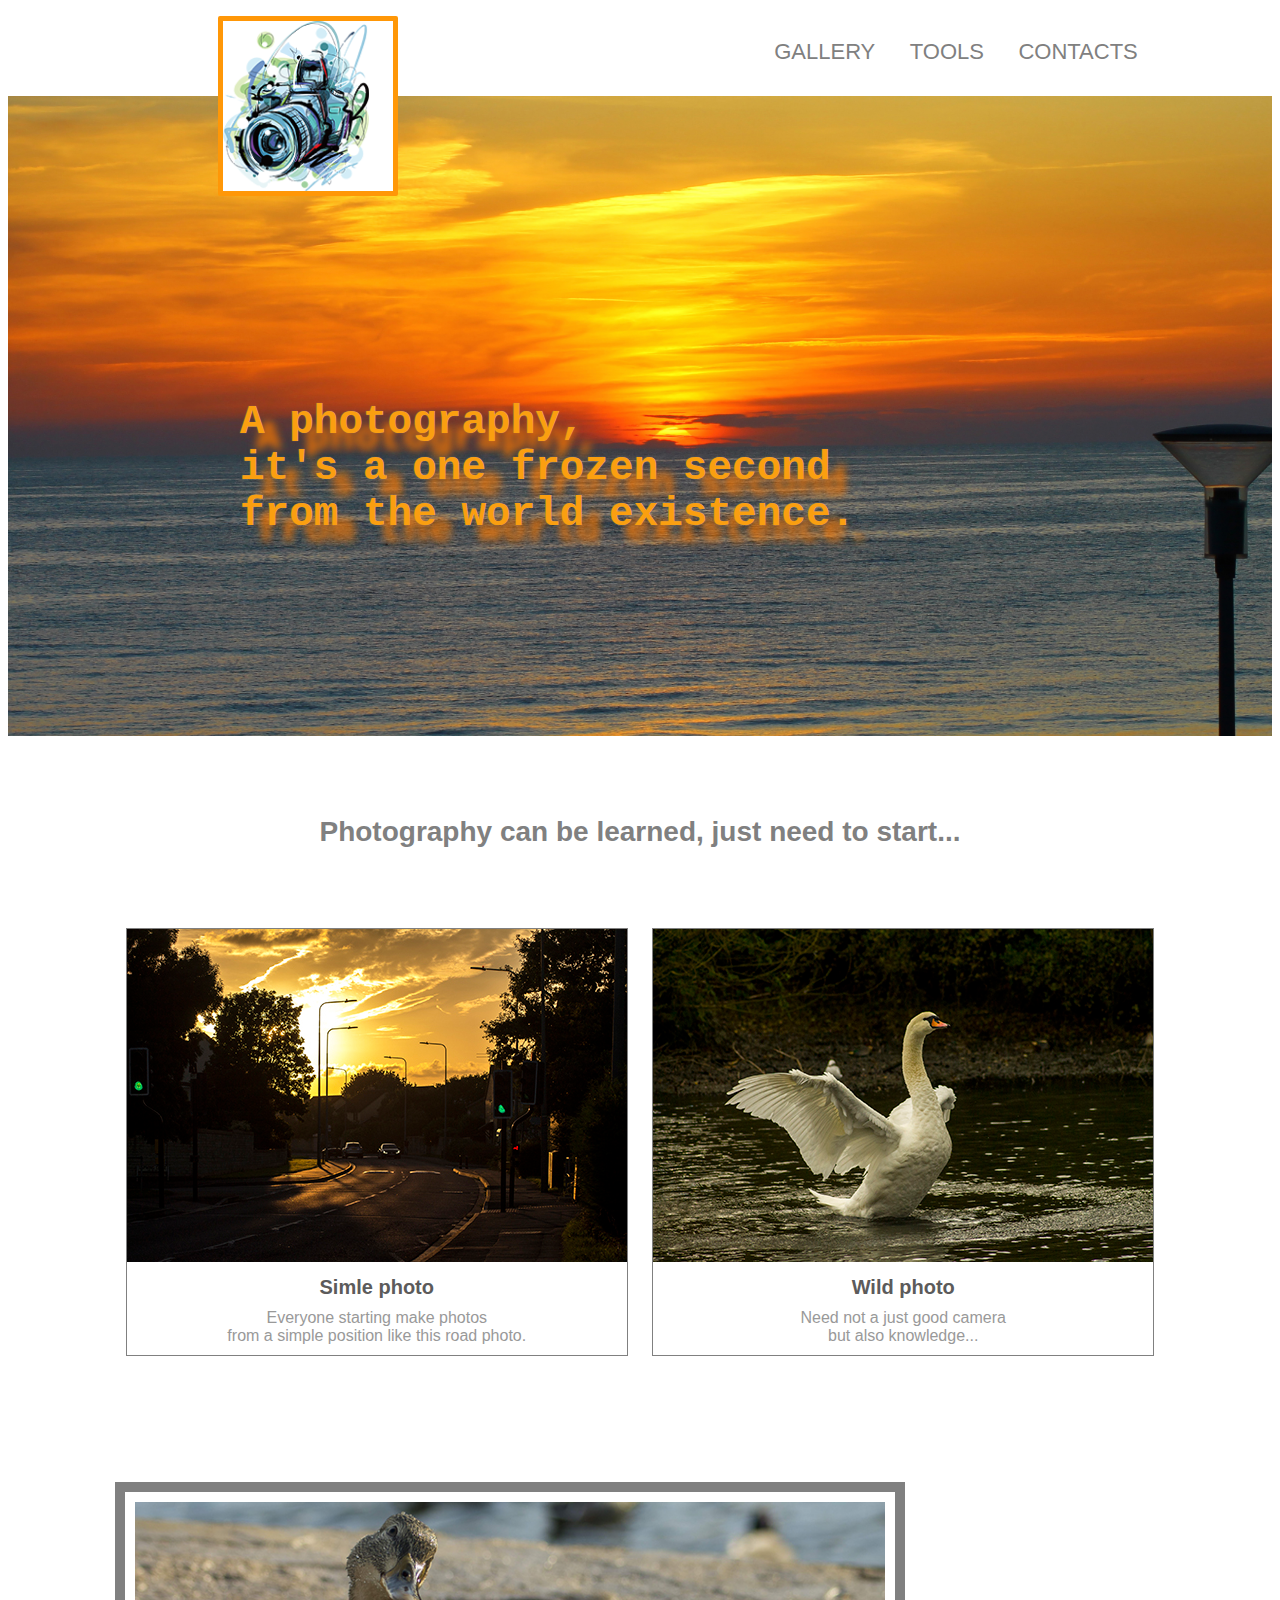
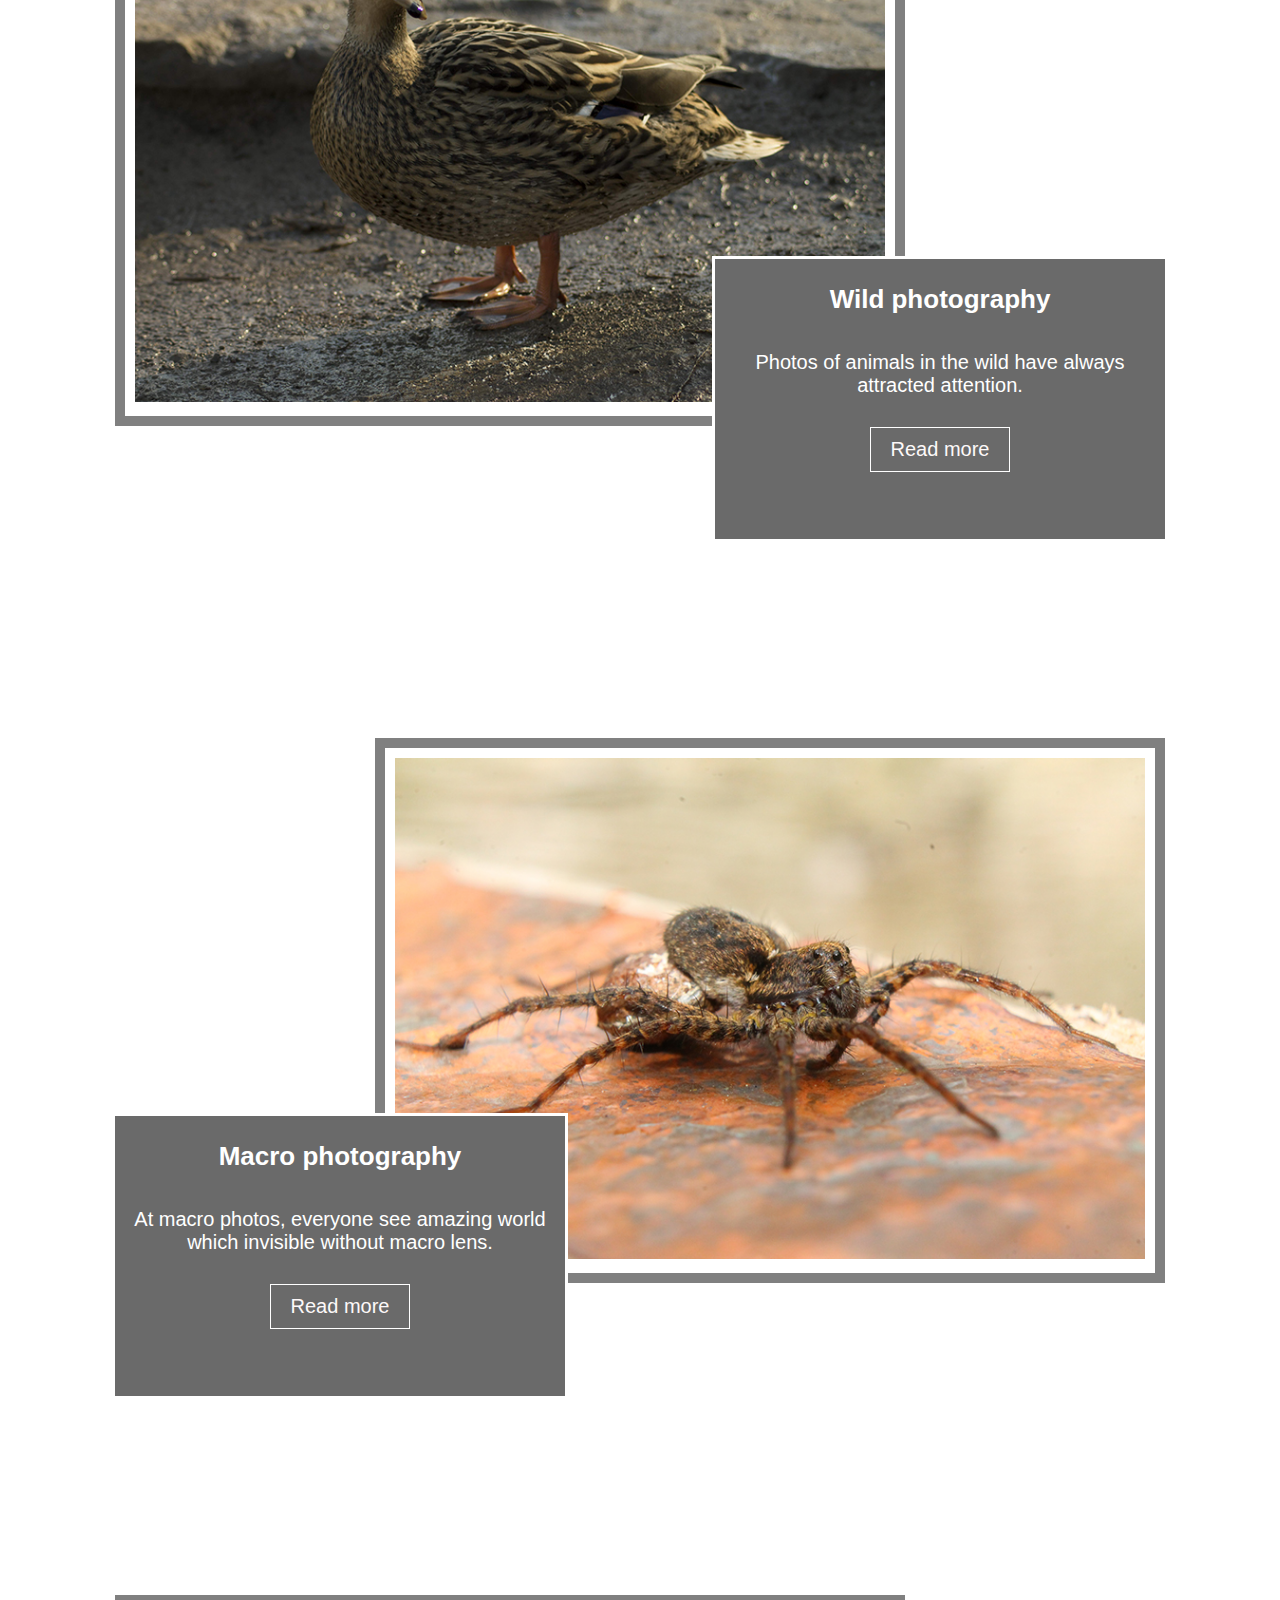
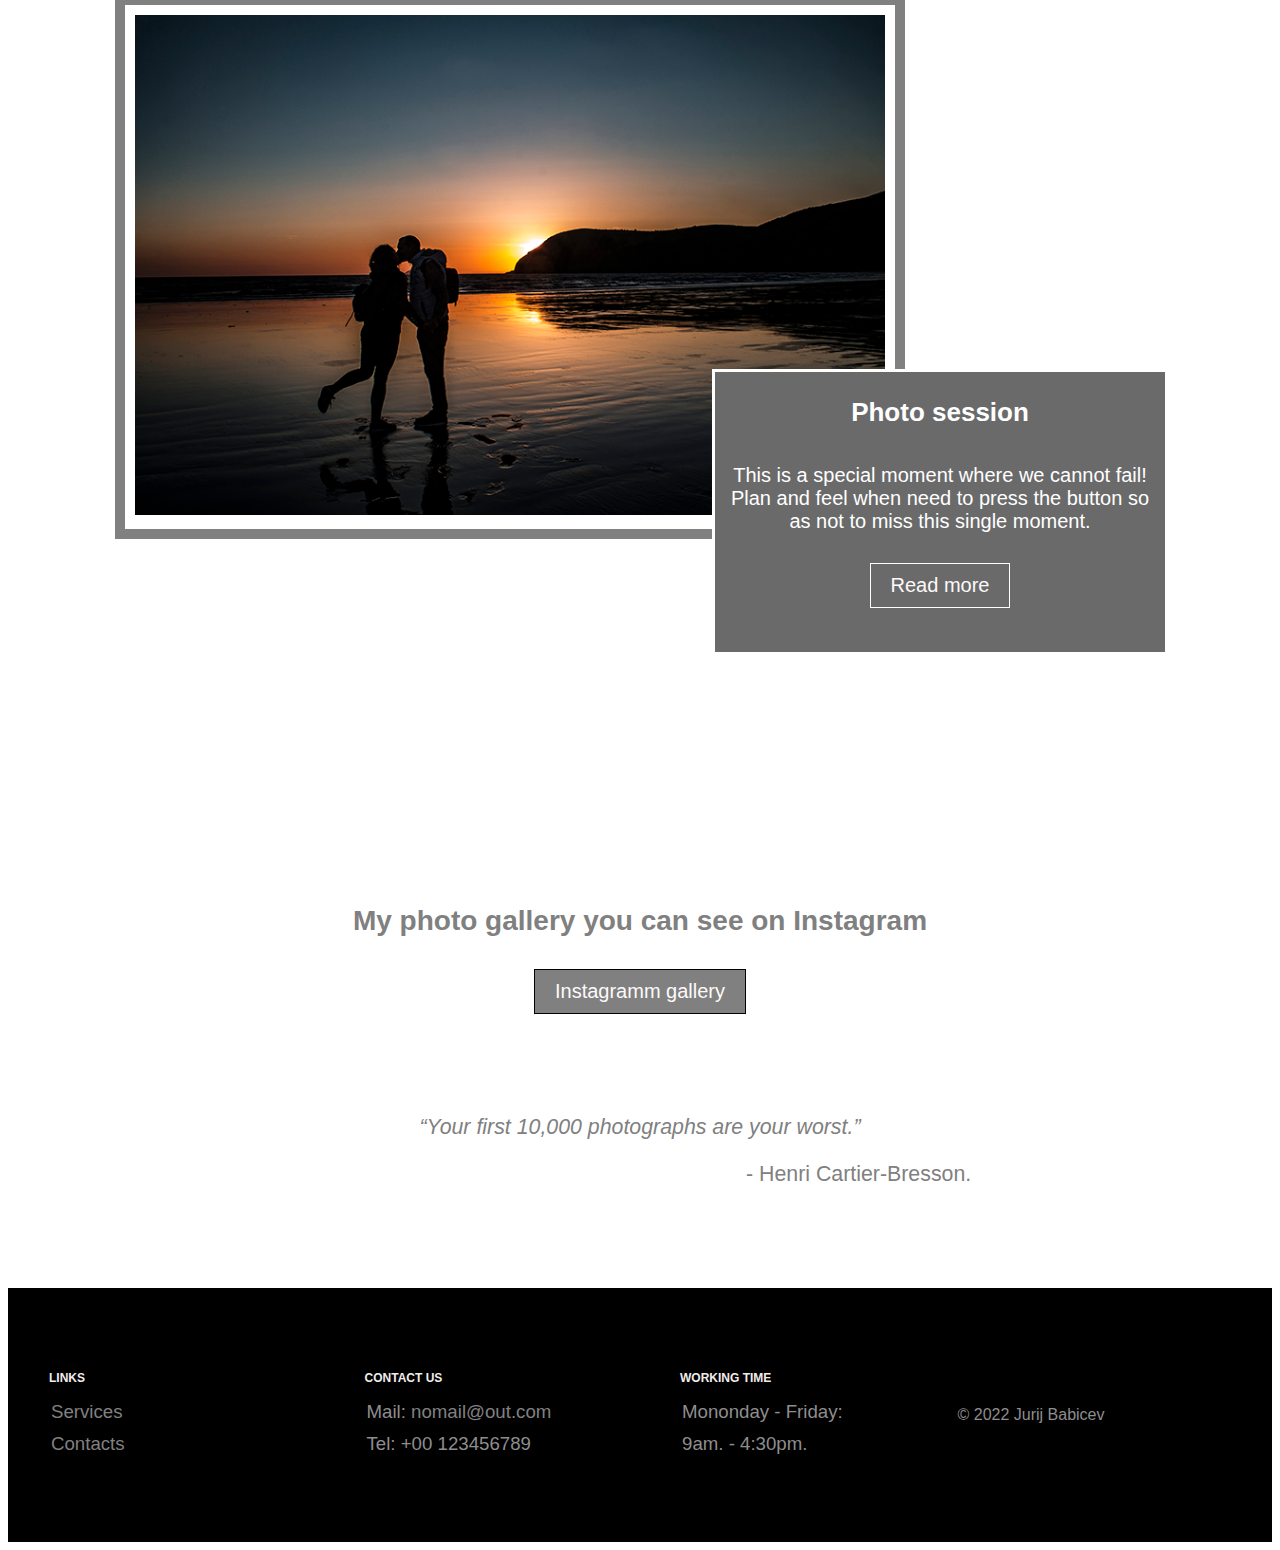
<file: index.html>
<!DOCTYPE html>
<html>
    <head>
        <title>CSS101</title>
        <link rel="icon" type="image/png" href="images/favicon.png"/>
        <link rel="stylesheet" href="css/style.css">

    </head>

    <body>
        <!--Header element------------------------------------------------------>
        <header>
        <div>
            <samp class="logo_box"></samp>
                <div class="navigation">
                <ul>
                    <li> <a class="nav_link" href="https://www.instagram.com/jurijbabicev/">GALLERY</a> </li>
                    <li> <a class="nav_link" href="#tools">TOOLS</a> </li>
                    <li> <a class="nav_link" href="#contacts">CONTACTS</a> </li>
                </ul>
            </div>
        </div>

        <div class="back_image">
            <div class="center_background_text">
            A photography,<br />
            it's a one frozen second<br />
            from the world existence.
            </div>
        </div>
    </header>
        <!--End----------------------------------------------------------------->

        <!--MAIN element-------------------------------------------------------->
        <main>
            <div class="center_text">
                Photography can be learned, just need to start...
            </div>

            <figure class="photo_box">
                <img src="images/IMG_1284_1.jpg" alt="Street photo" width="500">
                    <figcaption>
                        <div id="bold_frame_text">
                            Simle photo
                        </div>
                        <div id="frame_center_text">
                            Everyone starting make photos<br />
                            from a simple position like this road photo.
                        </div>
                    </figcaption>
            </figure>

            <figure class="photo_box">
                <img src="images/IMG_1589.jpg" alt="Swan love dance" width="500">
                    <figcaption>
                        <div id="bold_frame_text">
                            Wild photo
                        </div>
                        <div id="frame_center_text">
                            Need not a just good camera <br />
                            but also knowledge...
                        </div>
                    </figcaption>
            </figure>

            <figure>
                <div class="image_left">
                    <img src="images/IMG_1819.JPG" alt="Wild, wondered duck" width="750px">
                </div>
                <div id="left_gray_box">
                    <p class="gray_box_bold_text">
                        Wild photography
                    </p>
                    <p class="gray_box_text">
                        Photos of animals in the wild have always attracted attention.
                    </p>
                    <div>
                        <a class="more" href="#more">Read more</a>
                    </div>

                </div>
            </figure>
            
            
            <figure>
                <div class="image_right">
                    <img src="images/IMG_3190.JPG" alt="Makro photo- spider" width="750px">
                </div>
                <div id="right_gray_box">
                    <p class="gray_box_bold_text">
                        Macro photography
                    </p>
                    <p class="gray_box_text">
                        At macro photos, everyone see amazing world which invisible without macro lens.
                    </p>
                    <div>
                        <a class="more" href="#more">Read more</a>
                    </div>
                </div>
            </figure>

            <figure>
                <div class="image_left">
                    <img src="images/jjsunset.jpg" alt="Couple on a bich" width="750px">
                </div>
                <div id="left_gray_box2">
                    <p class="gray_box_bold_text">
                        Photo session
                    </p>
                    <p class="gray_box_text">
                        This is a special moment where we cannot fail! Plan and feel when need to press the button so as not to miss this single moment.
                    </p>
                    <div>
                        <a class="more" href="#more">Read more</a>
                    </div>
                </div>
            </figure>

            <div class="center_text">
                My photo gallery you can see on Instagram
            </div>

            <div>
                <a class="insta_button" href="https://www.instagram.com/jurijbabicev/">Instagramm gallery</a>
            </div>

            <div class="text_box">
                <p>
                <cite>
                “Your first 10,000 photographs are your worst.” 
                </cite>
                </p>
                <p style="text-align:right;
                        margin-right:20%;">
                - Henri Cartier-Bresson.
                </p>
            </div>
        </main>

        <footer>
            <table>
                <tr>
                    <td>
                        <p class="Legend_name">
                            LINKS
                        </p>
                        <ul>
                            <li> <a class="nav_link" href="#nolink">Services</a> </li>
                            <li> <a class="nav_link" href="#nolink">Contacts</a> </li>
                        </ul>
                    </td>

                    <td>
                        <p class="Legend_name">
                            CONTACT US
                        </p>
                        <ul>
                            <li>Mail: <a class="nav_link" href="#nolink">nomail@out.com</a></li>
                            <li>Tel: +00 123456789</li>
                        </ul>
                    </td>

                    <td>
                        <p class="Legend_name">
                            WORKING TIME
                        </p>
                        <ul>
                            <li>Mononday - Friday:</li>
                            <li>9am. - 4:30pm.</li>
                        </ul>
                    </td>

                    <td>
                        &#169; 2022 Jurij Babicev
                    </td>
                </tr>
            </table>
        </footer>

    </body>
</html>
</file>
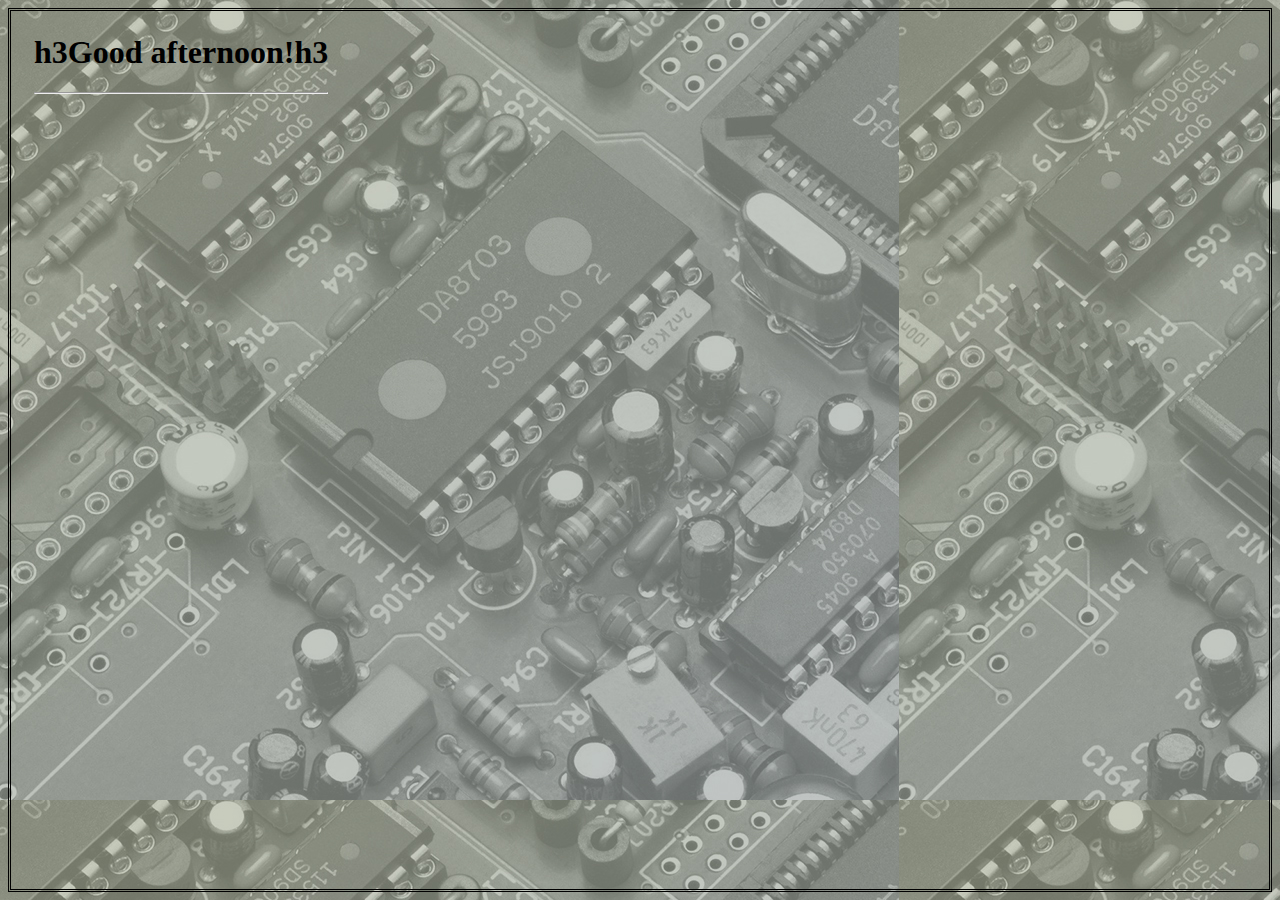
<file: html/body_welcome.html>
<DOCTYPE html>
	<html>
		<head>
			<style>
				body {
					padding: 20px;
					border-style: double;
					border-color: black;
					background-image: url('../images/body.jpg');
					}
			</style>
		</head>
			<body>
				<table>
					<tr>
						<td colspan="2">
							<h1>
								<script src="../js/hello.js"></script>
							</h1>
							<hr />
							<br />
						</td>
					</tr>	
				</table>
			</body>
	</html>
</file>
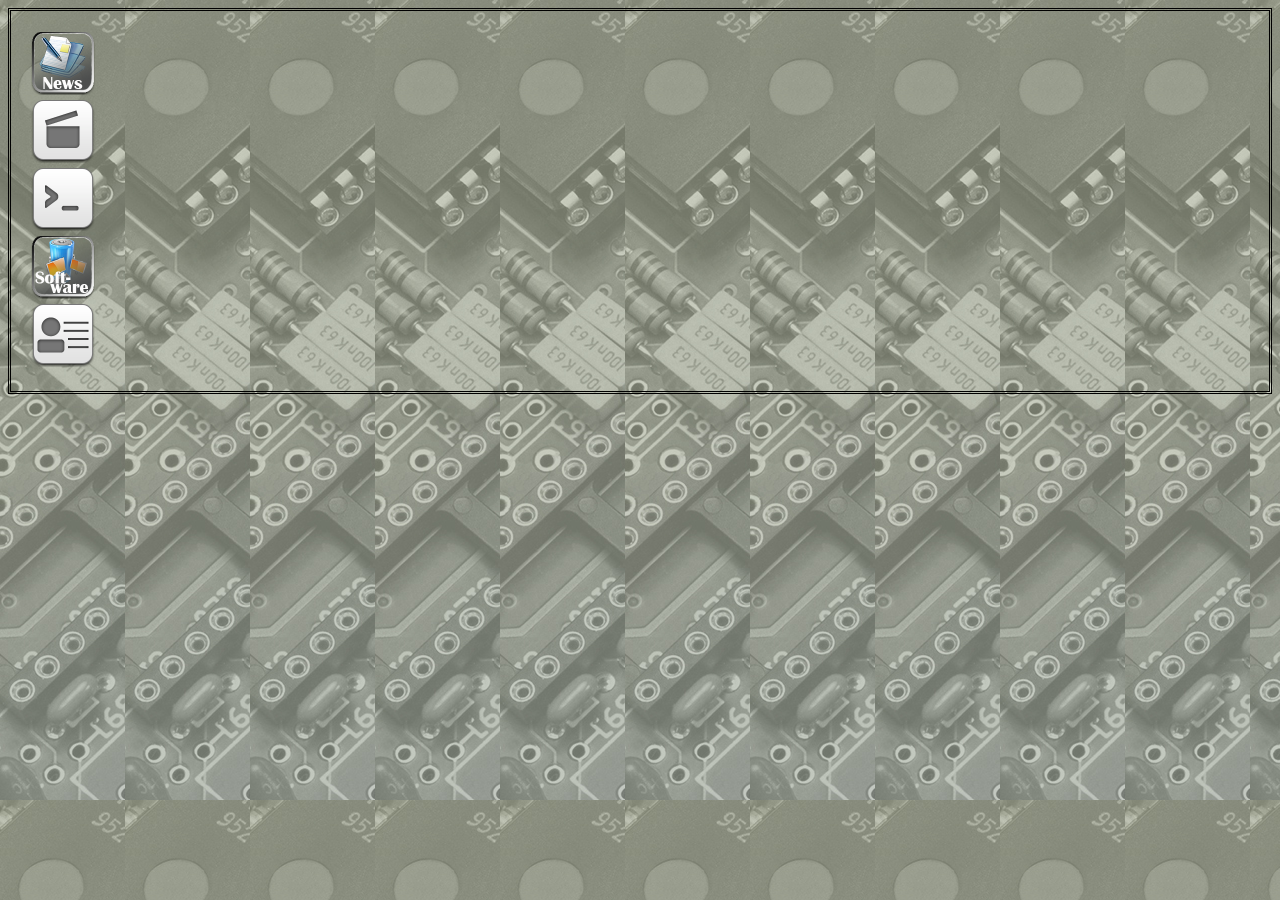
<file: html/controll.html>
<!DOCTYPE html>
	<html>
		<head>
			<style>
				body {
					padding: 20px;
					border-style: double;
					border-color: black;
					background-image: url('../images/controll.jpg');
					}
			</style>
		</head>
	<body>
	
		<!--Content control shotcuts-->
	<div>
		<img src="../images/ico/news.png" width="64px" /> <br />
		<img src="../images/ico/video.png" width="64px" /> <br />
		<img src="../images/ico/code.png" width="64px" /> <br />
		<img src="../images/ico/hardware.png" width="64px" /> <br />
		<img src="../images/ico/contact.png" width="64px" /> <br />
	</div>
		<!---------------------------->
		
	</body>
	</html>
</file>
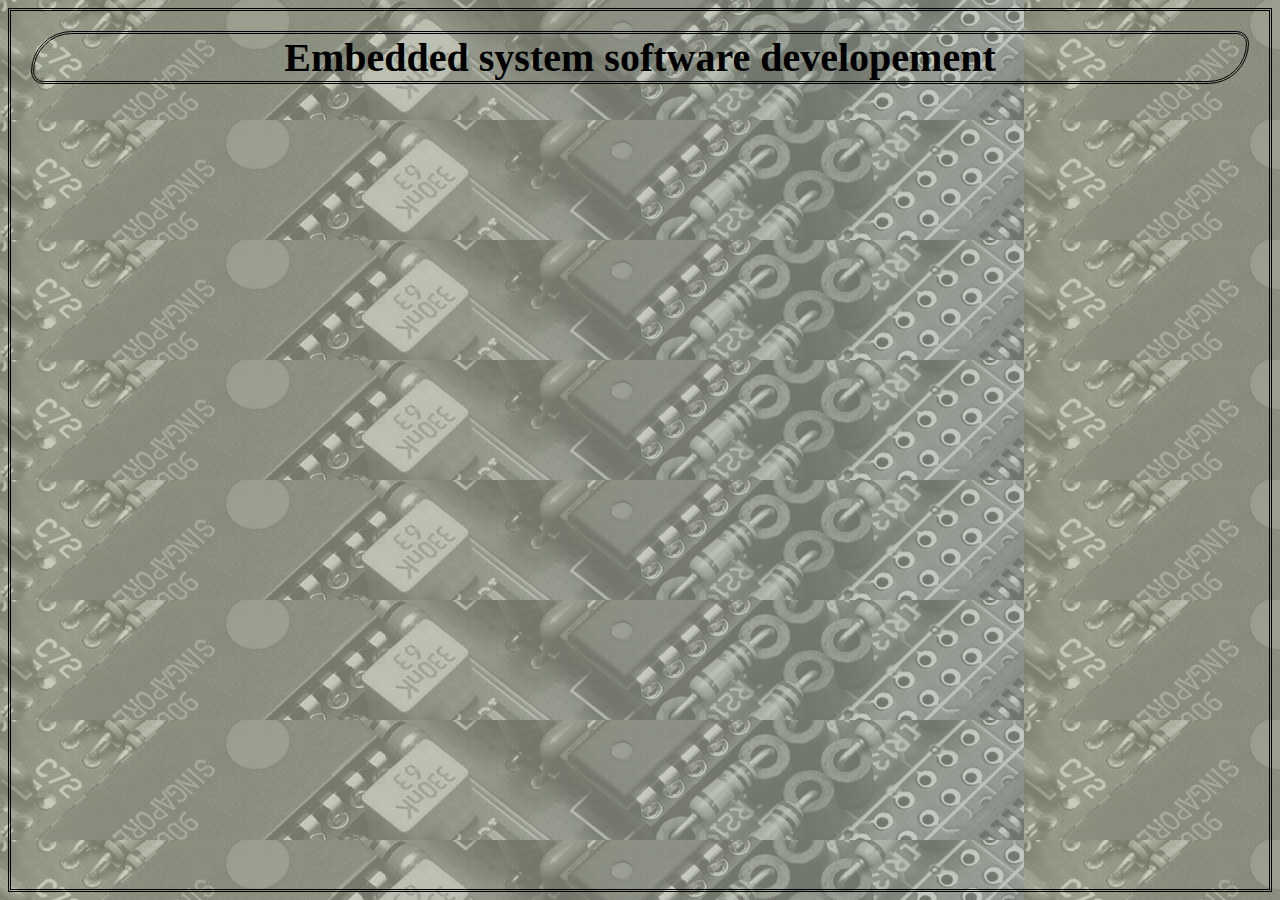
<file: html/title.html>
<DOCTYPE html>
	<html>
		<head>
			<style>
				body {
					padding: 20px;
					border-style: double;
					border-color: black;
					background-image: url('../images/head_frame.jpg');
					}
			</style>
		</head>
			<body>
		
		<div style="color: black;
		font-size: 40px; font-weight: bold;
		border-style:double;
		border-radius:100px 30px;"
		align="center";>Embedded system software developement
		</div>
		
			</body>
	</html>
</file>
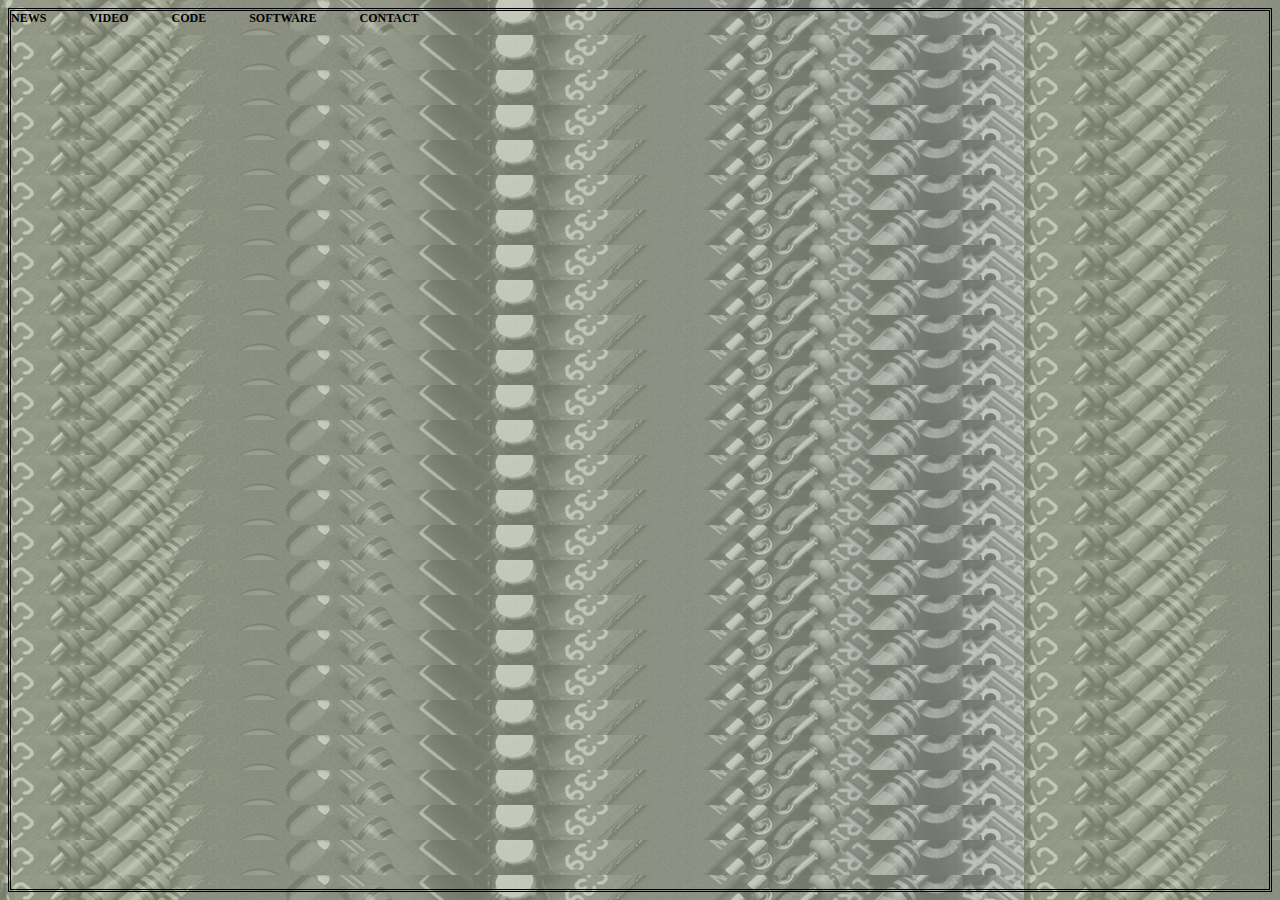
<file: html/title_button.html>
<DOCTYPE html>
	<html>
		<head>
			<style>
				body {
					
					border-style: double;
					border-color: black;
					background-image: url('../images/head_button.jpg');
					overflow: hidden;
					font-size: 12px;
					word-spacing:40px;
					color: black;
					
					}
					
				table {
						border-collapse: collapse;
						border-spacing: 0px;
						}
						
				td {
						border-collapse: collapse;
						border-spacing: 0px;
						}
				
				
			</style>
		</head>
			<body>
			
	<!--Dublicated shotcuts-->
<b>NEWS </b>
<b>VIDEO </b>
<b>CODE </b>
<b>SOFTWARE </b>
<b>CONTACT </b>
	<!------------------------>
	
			</body>
	</html>
</file>
<file: css/style.css>
body {
    font-family:'Segoe UI', Tahoma, Geneva, Verdana, sans-serif;
    text-align: center;
}

.logo_box {
    border-width: 5px;
    border-style: solid;
    border-color: #ff9707;
    border-radius: 2px;
    background-color: white;

    display: inline-block;
    width: 170px;
    height: 170px;

    position: absolute;
    top: 0px;
    left: 17%;

    background-image: url("../images/logo.png");
    background-repeat: no-repeat;
    background-size: contain;
    margin-top: 1rem;
}

.back_image {
    display: block;
    background-image: url("../images/sunset_first.JPG");
    margin: auto auto;
    height: 640px;
    background-position: center;
    background-repeat: no-repeat;
    background-size: cover;

}

.center_background_text {
    display: inline-block;
    width: 50rem;
    height: 10rem;
    text-align: left;
    font-family:'Courier New', Courier, monospace;
    font-weight: bold;
    color: #fa9f10;
    font-size: 41px;
    text-shadow: 16px 16px 8px rgb(255, 123, 0), 0 0 1px rgb(136, 147, 160);
    margin-top: 24%;
    margin-right: 0%;
}

div div ul li {
    display: inline-block;
    list-style-type: none;
    font-size: 22px;
    padding: 5px;
    margin: 10px;
}

.navigation {
    display: inline-block;
    margin-left: 37rem;
}


/*----------Links effects----------------*/
a.nav_link:link {
    text-decoration: none;
    color: gray;
}
a.nav_link:visited {
    text-decoration: none;
    color: gray;
}
a.nav_link:hover {
    color: #ff9707;
    border: 2px solid #ff9707;
    border-radius:2px;
}

a.more:link, a.more:visited {
    display: inline-block;
    padding: 10px 20px;
    text-align: center;
    font-size:20px;
    text-decoration: none;
    color: rgb(253, 249, 249);
    border: 1px solid white;  
}

a.more:hover, a.more:active {
    background-color:rgb(92, 91, 91);
    border-color:#fa9f10;
}

a.insta_button:link, a.insta_button:visited {
    display: inline-block;
    padding: 10px 20px;
    text-align: center;
    font-size: 20px;
    text-decoration: none;
    color: rgb(253, 249, 249);
    background-color: gray;
    border: 1px solid rgb(4, 3, 3);  
}

a.insta_button:hover, a.insta_button:active {
    background-color:rgb(255, 123, 0);
    border-color: gray;
}
/*---------------------------------------*/


.center_text {
    display: block;
    font-size: 28px;
    color: gray;
    font-weight: bold;

    margin-top: 5rem;
    margin-bottom: 2rem;
}

.photo_box {
    display: inline-block;
    border: 1px solid gray;
    margin: 3rem 10px 100px 10px;
}

figcaption p {
    display: inline-block;
    text-align: center;
    font-size: 22px;
    
}
/*--------Two first images at main--------------*/

#bold_frame_text, #frame_center_text {
    display: block;
    margin-bottom: 10px;
}

#bold_frame_text {
    margin-top: 10px;
    font-weight: bold;
    font-size: 20px;
    color: rgb(92, 91, 91);
}

#frame_center_text {
    text-align: center;
    font-size: 16px;
    color: rgb(153, 153, 153);
}
/*---End-----------------------------------------*/



/*--Left and right main images ------------------*/
.image_left, .image_right {
    display: inline-block;
    margin-top: 10px;
    margin-bottom: 0px;
    padding: 10px;
    border: 10px solid gray;
}

.image_left {   
    margin-right: 22%;
}

.image_right { 
    margin-left: 22%;
}

#left_gray_box, #right_gray_box, #left_gray_box2 {
    border: 3px solid white;
    display: inline-block;
    height: 280px;
    width: 450px;
    position: relative;
    top: -170px;
    background-color: rgba(106, 106, 106);
}

#left_gray_box {
    right: -300px;
}

#right_gray_box {
    left: -300px;
}

#left_gray_box2 {
    right: -300px;
}

.gray_box_bold_text {
    color: white;
    font-size: 26px;
    font-weight: bold;
    text-align: center;
    margin-top: 25px;
}

.gray_box_text {
    color:white;
    font-size: 20px;
    text-align: center;
    padding:10px;
}



.text_box {
    display: box;
    text-align: center;
    padding: 5rem 5rem;
    color: gray;
    font-size: 16pt;
}

/*---End--------------------------------------------*/

/*--footer------------------------------------------*/
table {
    width: 100%;
    height: 30ex;
    background-color:black;
    color: rgb(143, 141, 141);
    text-align: left;
    
}

td {
    width: 25%; 
    margin-top: 15px;
}

li {
    margin: 0px 0px 10px 0px;
    list-style-type: none;
    font-size: 14pt;
}

.Legend_name {
    font-size: 12px;
    color: rgb(241, 236, 236);
    margin-left: 6ex;
    font-weight: bold;
}
</file>
